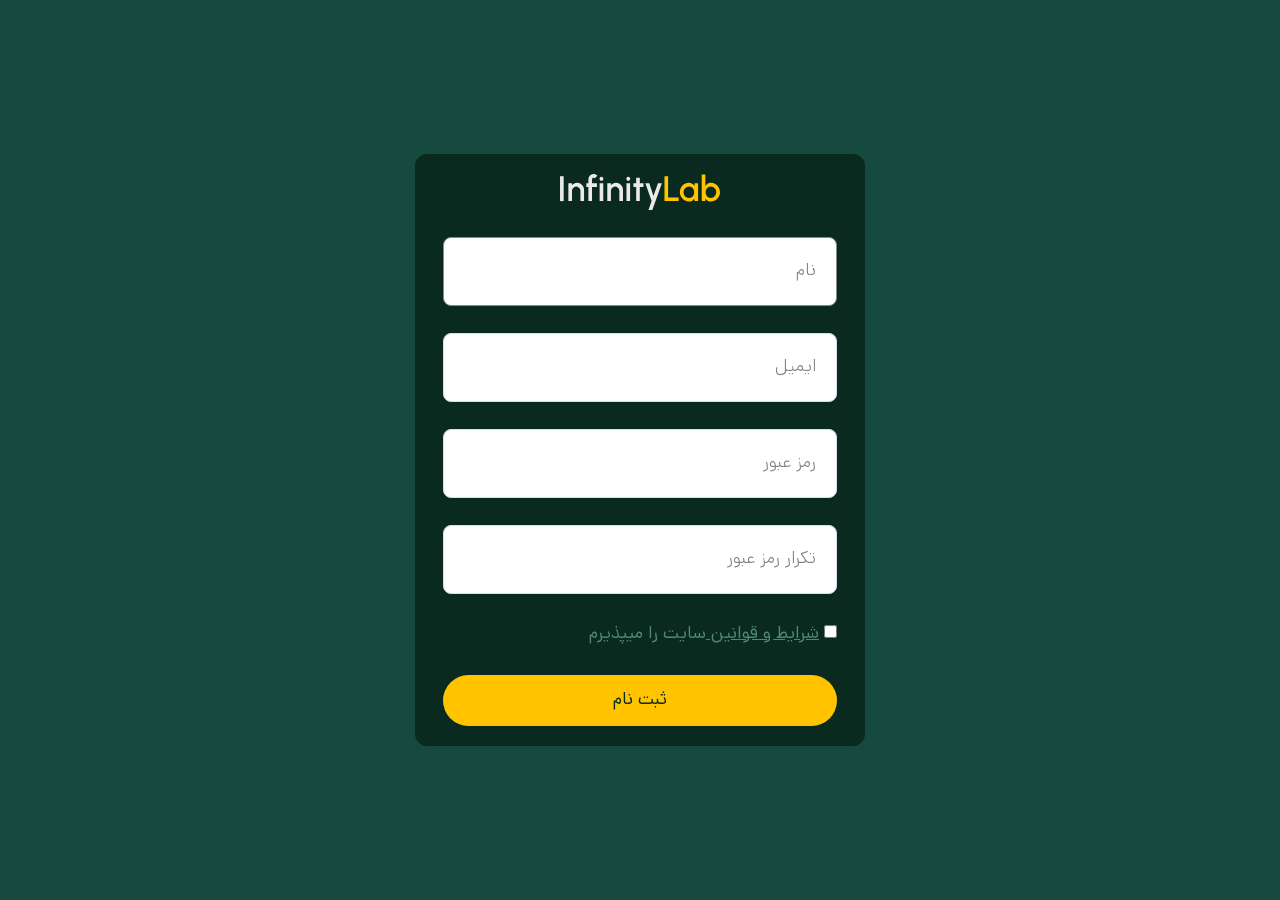
<file: index.html>
<!DOCTYPE html>
<html lang="" dir="rtl">
    <head>
        <meta charset="UTF-8">
        <meta http-equiv="X-UA-compatible" content="IE-edge">
        <meta name="viewport" content="width=device-width, initial-scale=1.0">
        <title>فرم ثبت نام</title>
        <link rel="icon" type="image/svg" href="/Try2/images/Favicon.svg">
        <link rel="stylesheet" href="./Try2/styles/app.css">
    </head>
    <body>
        <form action="" method="get" >
            <img src="./Try2/images/Logo.svg" alt="logo" width="100px">
            <br>
            <input type="text"  name="name" placeholder="نام" required autofocus>
            <br>
            <input type="email" name="email" placeholder="ایمیل" required>
            <br>
            <input type="password" name="password" min="4" max="8" placeholder="رمز عبور" required maxlength="8">
            <br>
            <input type="password" name="password-confirm" min="4" max="8" placeholder="تکرار رمز عبور" required maxlength="8">
            <br>
            <input type="checkbox" name="checkbox" required id="check">
            <label for="check"><a href="#">شرایط و قوانین </a>سایت را میپذیرم</label>
            <br>
            <br>
            <input type="submit" value="ثبت نام">

        </form>
    </body>


</html>
</file>
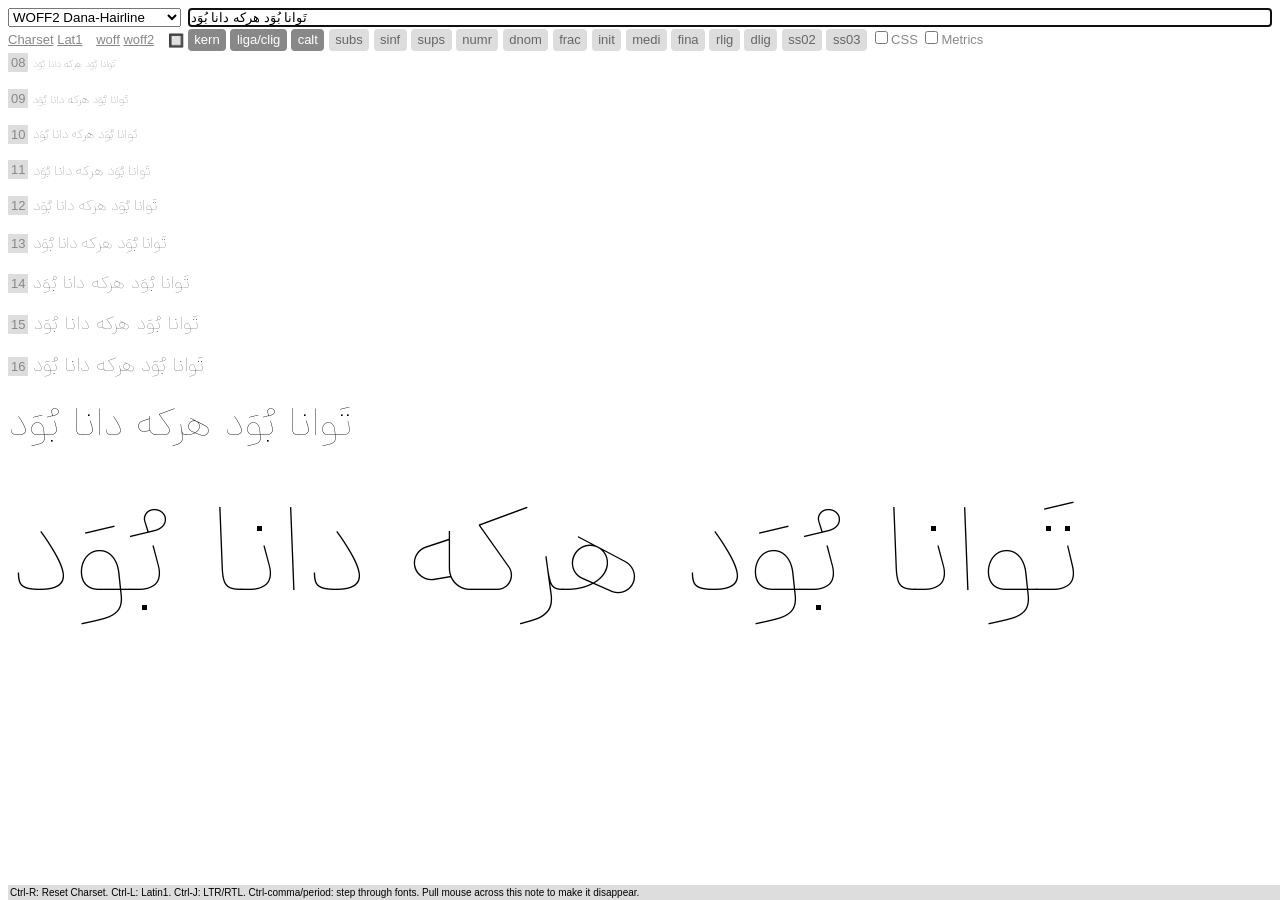
<file: Try2/styles/Webfonts/fonttest.html>
<head>
	<meta http-equiv="Cache-Control" content="no-cache, no-store, must-revalidate" />
	<meta http-equiv="Content-type" content="text/html; charset=utf-8" />
	<meta http-equiv="X-UA-Compatible" content="IE=9" />
	<title>Dana</title>
	<style type="text/css" media="screen">
		@font-face { font-family: 'WOFF2 Dana-Hairline'; src: url('woff2/Dana-Hairline.woff2'); }
		@font-face { font-family: 'WOFF2 Dana-Thin'; src: url('woff2/Dana-Thin.woff2'); }
		@font-face { font-family: 'WOFF2 Dana-UltraLight'; src: url('woff2/Dana-UltraLight.woff2'); }
		@font-face { font-family: 'WOFF2 Dana-Light'; src: url('woff2/Dana-Light.woff2'); }
		@font-face { font-family: 'WOFF2 Dana-Regular'; src: url('woff2/Dana-Regular.woff2'); }
		@font-face { font-family: 'WOFF2 Dana-Medium'; src: url('woff2/Dana-Medium.woff2'); }
		@font-face { font-family: 'WOFF2 Dana-DemiBold'; src: url('woff2/Dana-DemiBold.woff2'); }
		@font-face { font-family: 'WOFF2 Dana-Bold'; src: url('woff2/Dana-Bold.woff2'); }
		@font-face { font-family: 'WOFF2 Dana-ExtraBold'; src: url('woff2/Dana-ExtraBold.woff2'); }
		@font-face { font-family: 'WOFF2 Dana-Black'; src: url('woff2/Dana-Black.woff2'); }
		@font-face { font-family: 'WOFF2 Dana-ExtraBlack'; src: url('woff2/Dana-ExtraBlack.woff2'); }
		@font-face { font-family: 'WOFF2 Dana-Heavy'; src: url('woff2/Dana-Heavy.woff2'); }
		@font-face { font-family: 'WOFF2 Dana-fat'; src: url('woff2/Dana-fat.woff2'); }
		
		@font-face { font-family: 'WOFF Dana-Hairline'; src: url('woff/Dana-Hairline.woff'); }
		@font-face { font-family: 'WOFF Dana-Thin'; src: url('WOFF/Dana-Thin.WOFF'); }
		@font-face { font-family: 'WOFF Dana-UltraLight'; src: url('WOFF/Dana-UltraLight.WOFF'); }
		@font-face { font-family: 'WOFF Dana-Light'; src: url('WOFF/Dana-Light.WOFF'); }
		@font-face { font-family: 'WOFF Dana-Regular'; src: url('WOFF/Dana-Regular.WOFF'); }
		@font-face { font-family: 'WOFF Dana-Medium'; src: url('WOFF/Dana-Medium.WOFF'); }
		@font-face { font-family: 'WOFF Dana-DemiBold'; src: url('WOFF/Dana-DemiBold.WOFF'); }
		@font-face { font-family: 'WOFF Dana-Bold'; src: url('WOFF/Dana-Bold.WOFF'); }
		@font-face { font-family: 'WOFF Dana-ExtraBold'; src: url('WOFF/Dana-ExtraBold.WOFF'); }
		@font-face { font-family: 'WOFF Dana-Black'; src: url('WOFF/Dana-Black.WOFF'); }
		@font-face { font-family: 'WOFF Dana-ExtraBlack'; src: url('WOFF/Dana-ExtraBlack.WOFF'); }
		@font-face { font-family: 'WOFF Dana-Heavy'; src: url('WOFF/Dana-Heavy.WOFF'); }
		@font-face { font-family: 'WOFF Dana-fat'; src: url('WOFF/Dana-fat.WOFF'); }
		
		body { 
			background: white;
			color: black;
		}
		.features, .label, a, #controls {
			font: normal normal normal small sans-serif;
		}
		.features .emojiButton {
			vertical-align: -5%;
			font-size: small;
		}
		.emojiButton {
			cursor: pointer;
		}
		#flexbox {
			display: flex;
			flex-flow: column;
			height: 100%;
		}
		#controls {
			flex: 0 1 auto;
			margin: 0;
			padding: 0;
			width: 100%;
			border: 0px solid transparent;
			height: auto;
			user-select: none;
			-moz-user-select: none;
			-webkit-user-select: none;
		}
		#metricsLine {
			background-color: #EEE;
			border-top: 1px solid #AAA;
			border-bottom: 1px solid #AAA;
			width: 100%;
			margin: 0.2em 0;
			padding: 0 0;
			font-size: 2em;
			white-space: nowrap;
			overflow-x: auto;
			overflow-y: hidden;
			text-overflow: none;
			display: none;
			scrollbar-width: none; /* Firefox */
			-ms-overflow-style: none;  /* Internet Explorer 10+ */
		}
		#metricsLine::-webkit-scrollbar { /* WebKit */
			width: 0;
			height: 0;
		}
		#waterfall {
			flex: 1 1 auto;
			border: 0 solid transparent;
			margin: 0;
			padding: 0;
			width: 100%;
			color: black;
			overflow-x: hidden;
			overflow-y: scroll;
			font-family: "WOFF2 Dana-Hairline"; 
			font-feature-settings: "kern" on, "liga" on, "calt" on;
			-moz-font-feature-settings: "kern" on, "liga" on, "calt" on;
			-webkit-font-feature-settings: "kern" on, "liga" on, "calt" on;
			-ms-font-feature-settings: "kern" on, "liga" on, "calt" on;
			-o-font-feature-settings: "kern" on, "liga" on, "calt" on;
		}
		div, p	{
			padding: 0;
			margin: 0;
		}
		#waterfall p {
			margin-bottom: 0.8em;
			overflow-wrap: break-word;
		}
		.○ .sampletext {
			-webkit-text-stroke: 1px black;
			-webkit-text-fill-color: #FFF0;
		}
		.features, .label, a {
			color: #888;
		}
		.label {
			background-color: #ddd;
			padding: 2px 3px;
		}
		
		span#p08 { font-size: 08pt; padding: 08pt 0; }
		span#p09 { font-size: 09pt; padding: 09pt 0; }
		span#p10 { font-size: 10pt; padding: 10pt 0; }
		span#p11 { font-size: 11pt; padding: 11pt 0; }
		span#p12 { font-size: 12pt; padding: 12pt 0; }
		span#p13 { font-size: 13pt; padding: 13pt 0; }
		span#p14 { font-size: 14pt; padding: 14pt 0; }
		span#p15 { font-size: 15pt; padding: 15pt 0; }
		span#p16 { font-size: 16pt; padding: 16pt 0; }
		span#largeParagraph { font-size: 32pt; padding: 32pt 0; }
		span#veryLargeParagraph { font-size: 100pt; padding: 100pt 0; }
		
		.otFeatureLabel {
			color: #666;
			background-color: #ddd;
			padding: 0.2em 0.5em 0.3em 0.5em;
			margin: 0 .04em;
			line-height: 2em;
			border-radius: 0.3em;
			border: 0;
			text-align:center;
		}
		.otFeatureLabel, .otFeature {
			position: relative;
			opacity: 1;
			pointer-events: auto;
			white-space: nowrap;
		}
		.otFeatureLabel {
			padding: 0.2em 0.5em 0.3em 0.5em;
			margin: 0 .04em;
			line-height: 2em;
			color: #666;
			background-color: #ddd;
			border-radius: 0.3em;
			border: 0;
			text-align: center;
			z-index: 6;
		}
		.wrapper {
			width: auto;
			overflow: hidden;
			border: 0 solid transparent;
		}
		select {
			float: left;
			margin: 0 0.5em 0 0;
			padding: 0;
		}
		input[type=text] {
			border: 1px solid #999;
			margin: 0;
			width: 100%;
		}
		.features {
			clear: left;
		}
		input[type=checkbox]:checked + label { 
			visibility: visible;
			color: #fff;
			background-color: #888; 
		}
		.otFeature {
			visibility: collapse;
			margin: 0 -1em 0 0;
		}
		.otFeatureLabel .tooltip {
			visibility: hidden;
			background-color: #333;
			color: white;
			text-align: center;
			padding: 0px 5px;
			top: -2em;
			left: 0;
			position: absolute;
			z-index: 8;
		}
		.otFeatureLabel:hover .tooltip {
			visibility: visible;
		}
		#featureLine {
			display: none;
			border-bottom: 1px solid #999;
			padding: 0.5em 0;
			margin-bottom: 0.5em;
		}
		
		/* Footer paragraph: */
		#helptext {
			color: black;
			background-color: #ddd;
			position: fixed;
			bottom: 0;
			padding: 2px;
			width: 100%;
			font: x-small sans-serif;
		}
		
		/* Dark Mode */
		@media (prefers-color-scheme: dark) {
			body { 
				background: #333;
			}
			.features, .label, a, body, p, #metricsLine {
				color: white;
			}
			.label {
				background-color: black;
				padding: 2px 3px;
			}
			.otFeatureLabel, input[type=text] {
				color: white;
				background-color: black;
			}
			input[type=checkbox]:checked + label { 
				color: black;
				background-color: #aaa;
			}
			#helptext {
				background-color: #777;
			}
			.○ .sampletext {
				-webkit-text-stroke: 1px white;
				-webkit-text-fill-color: #0000;
			}
			#metricsLine {
				background-color: #222;
				border-color: #777;
			}
		}
	</style>
</head>
<body onload="document.getElementById('textInput').focus();setCharset();">
<div id="flexbox">
<div id="controls">
	<div>
		<select size="1" id="fontFamilySelector" name="fontFamilySelector" onchange="changeFont()">
				<option value="woff2/Dana-Hairline.woff2">WOFF2 Dana-Hairline</option>
			<option value="woff2/Dana-Thin.woff2">WOFF2 Dana-Thin</option>
			<option value="woff2/Dana-UltraLight.woff2">WOFF2 Dana-UltraLight</option>
			<option value="woff2/Dana-Light.woff2">WOFF2 Dana-Light</option>
			<option value="woff2/Dana-Regular.woff2">WOFF2 Dana-Regular</option>
			<option value="woff2/Dana-Medium.woff2">WOFF2 Dana-Medium</option>
			<option value="woff2/Dana-DemiBold.woff2">WOFF2 Dana-DemiBold</option>
			<option value="woff2/Dana-Bold.woff2">WOFF2 Dana-Bold</option>
			<option value="woff2/Dana-ExtraBold.woff2">WOFF2 Dana-ExtraBold</option>
			<option value="woff2/Dana-Black.woff2">WOFF2 Dana-Black</option>
			<option value="woff2/Dana-ExtraBlack.woff2">WOFF2 Dana-ExtraBlack</option>
			<option value="woff2/Dana-Heavy.woff2">WOFF2 Dana-Heavy</option>
			<option value="woff2/Dana-fat.woff2">WOFF2 Dana-fat</option>
			
				<option value="WOFF/Dana-Hairline.WOFF">WOFF Dana-Hairline</option>
			<option value="WOFF/Dana-Thin.WOFF">WOFF Dana-Thin</option>
			<option value="WOFF/Dana-UltraLight.WOFF">WOFF Dana-UltraLight</option>
			<option value="WOFF/Dana-Light.WOFF">WOFF Dana-Light</option>
			<option value="WOFF/Dana-Regular.WOFF">WOFF Dana-Regular</option>
			<option value="WOFF/Dana-Medium.WOFF">WOFF Dana-Medium</option>
			<option value="WOFF/Dana-DemiBold.WOFF">WOFF Dana-DemiBold</option>
			<option value="WOFF/Dana-Bold.WOFF">WOFF Dana-Bold</option>
			<option value="WOFF/Dana-ExtraBold.WOFF">WOFF Dana-ExtraBold</option>
			<option value="WOFF/Dana-Black.WOFF">WOFF Dana-Black</option>
			<option value="WOFF/Dana-ExtraBlack.WOFF">WOFF Dana-ExtraBlack</option>
			<option value="WOFF/Dana-Heavy.WOFF">WOFF Dana-Heavy</option>
			<option value="WOFF/Dana-fat.WOFF">WOFF Dana-fat</option>
		</select>
		<div class="wrapper" spellcheck="false">
			<input type="text" value="Type Text Here." id="textInput" onclick="this.select();" onkeyup="updateParagraph()" />
		</div>
	</div>
	<p class="features">
		<a href="javascript:setCharset();">Charset</a>
		<a href="javascript:setLat1();">Lat1</a>
		&ensp;
		<a href="https://caniuse.com/#feat=woff">woff</a>
		<a href="https://caniuse.com/#feat=woff2">woff2</a>
		&ensp;
		<a onclick="toggleInverse();" id="invert" class="emojiButton">🔲</a>
		<label><input type="checkbox" id="kern" value="kern" class="otFeature" onchange="updateFeatures()" checked><label for="kern" class="otFeatureLabel">kern</label>
		<label><input type="checkbox" id="liga" value="liga" class="otFeature" onchange="updateFeatures()" checked><label for="liga" class="otFeatureLabel">liga/clig</label>
		<label><input type="checkbox" id="calt" value="calt" class="otFeature" onchange="updateFeatures()" checked><label for="calt" class="otFeatureLabel">calt</label>
		<input type="checkbox" id="subs" value="subs" class="otFeature" onchange="updateFeatures()"><label for="subs" class="otFeatureLabel">subs</label>
		<input type="checkbox" id="sinf" value="sinf" class="otFeature" onchange="updateFeatures()"><label for="sinf" class="otFeatureLabel">sinf</label>
		<input type="checkbox" id="sups" value="sups" class="otFeature" onchange="updateFeatures()"><label for="sups" class="otFeatureLabel">sups</label>
		<input type="checkbox" id="numr" value="numr" class="otFeature" onchange="updateFeatures()"><label for="numr" class="otFeatureLabel">numr</label>
		<input type="checkbox" id="dnom" value="dnom" class="otFeature" onchange="updateFeatures()"><label for="dnom" class="otFeatureLabel">dnom</label>
		<input type="checkbox" id="frac" value="frac" class="otFeature" onchange="updateFeatures()"><label for="frac" class="otFeatureLabel">frac</label>
		<input type="checkbox" id="init" value="init" class="otFeature" onchange="updateFeatures()"><label for="init" class="otFeatureLabel">init</label>
		<input type="checkbox" id="medi" value="medi" class="otFeature" onchange="updateFeatures()"><label for="medi" class="otFeatureLabel">medi</label>
		<input type="checkbox" id="fina" value="fina" class="otFeature" onchange="updateFeatures()"><label for="fina" class="otFeatureLabel">fina</label>
		<input type="checkbox" id="rlig" value="rlig" class="otFeature" onchange="updateFeatures()"><label for="rlig" class="otFeatureLabel">rlig</label>
		<input type="checkbox" id="dlig" value="dlig" class="otFeature" onchange="updateFeatures()"><label for="dlig" class="otFeatureLabel">dlig</label>
		<input type="checkbox" id="ss02" value="ss02" class="otFeature" onchange="updateFeatures()"><label for="ss02" class="otFeatureLabel">ss02</label>
		<input type="checkbox" id="ss03" value="ss03" class="otFeature" onchange="updateFeatures()"><label for="ss03" class="otFeatureLabel">ss03</label>
		<label><input type="checkbox" value="show" onchange="updateFeatures();document.getElementById('featureLine').style.display=this.checked?'block':'none'">CSS</label>
		<label><input type="checkbox" value="show" onchange="updateFeatures();document.getElementById('metricsLine').style.display=this.checked?'block':'none'">Metrics</label>
	</p>
	<p class="features" id="featureLine">font-feature-settings: "kern" on, "liga" on, "calt" on;</p>
</div>
<div id="waterfall" class="●">
	<div id="metricsLine"></div>
	<p><span class="label">08</span>&nbsp;<span class="sampletext" id="p08"></span></p>
	<p><span class="label">09</span>&nbsp;<span class="sampletext" id="p09"></span></p>
	<p><span class="label">10</span>&nbsp;<span class="sampletext" id="p10"></span></p>
	<p><span class="label">11</span>&nbsp;<span class="sampletext" id="p11"></span></p>
	<p><span class="label">12</span>&nbsp;<span class="sampletext" id="p12"></span></p>
	<p><span class="label">13</span>&nbsp;<span class="sampletext" id="p13"></span></p>
	<p><span class="label">14</span>&nbsp;<span class="sampletext" id="p14"></span></p>
	<p><span class="label">15</span>&nbsp;<span class="sampletext" id="p15"></span></p>
	<p><span class="label">16</span>&nbsp;<span class="sampletext" id="p16"></span></p>
	<p><span class="sampletext" id="largeParagraph"></span></p>
	<p><span class="sampletext" id="veryLargeParagraph"></span></p>
</div>
</div>

<!-- Disclaimer -->
<p id="helptext" onmouseleave="vanish(this);">
	Ctrl-R: Reset Charset. Ctrl-L: Latin1. Ctrl-J: LTR/RTL. Ctrl-comma/period: step through fonts. Pull mouse across this note to make it disappear.
</p>

<script type="text/javascript">
	const selector = document.getElementById("fontFamilySelector");
	const selectorOptions = selector.options;
	const selectorLength = selectorOptions.length;

	document.addEventListener('keyup', keyAnalysis);
	
	function keyAnalysis(event) {
		if (event.ctrlKey) {
			if (event.code == 'KeyR') {
				setCharset();
			} else if (event.code == 'KeyL') {
				setLat1();
			} else if (event.code == 'KeyJ') {
				toggleLeftRight();
			} else if (event.code == 'Period') {
				selector.selectedIndex = (selector.selectedIndex + 1) % selectorLength;
				changeFont();
			} else if (event.code == 'Comma') {
				var newIndex = selector.selectedIndex - 1;
				if (newIndex<0) {
					newIndex = selectorLength - 1;
				}
				selector.selectedIndex = newIndex;
				changeFont();
			}
		}
	}
	function updateParagraph() {
		// update paragraph text based on user input:
		const txt = document.getElementById('textInput');
		const paragraphs = document.getElementsByClassName('sampletext');
		for (i = 0; i < paragraphs.length; i++) {
			paragraph = paragraphs[i];
			paragraph.textContent = txt.value;
		}
		
		// update other elements:
		document.getElementById('metricsLine').textContent = txt.value;
	}
	function updateFeatures() {
		// update features based on user input:
		// first, get feature on/off line:
		var cssCode = "";
		var codeLine = "";
		var checkboxes = document.getElementsByClassName("otFeature")
		for (i = 0; i < checkboxes.length; i++) {
			var checkbox = checkboxes[i];
			codeLine += '"'+checkbox.id+'" ';
			codeLine += checkbox.checked ? 'on, ' : 'off, ';
			if (checkbox.name=="kern") {
				cssCode += "font-kerning: "
				cssCode += checkbox.checked ? 'normal; ' : 'none; ';
			} else if (checkbox.name=="liga") {
				codeLine += '"clig" '
				codeLine += checkbox.checked ? 'on, ' : 'off, ';
				cssCode += "font-variant-ligatures: "
				cssCode += checkbox.checked ? 'common-ligatures contextual; ' : 'no-common-ligatures no-contextual; ';
			} else if (checkbox.name=="dlig") {
				cssCode += "font-variant-ligatures: "
				cssCode += checkbox.checked ? 'discretionary-ligatures; ' : 'no-discretionary-ligatures; ';
			} else if (checkbox.name=="hlig") {
				cssCode += "font-variant-ligatures: "
				cssCode += checkbox.checked ? 'historical-ligatures; ' : 'no-historical-ligatures; ';
			}
		}
		codeLine = codeLine.slice(0, -2)
		
		// then, apply line for every browser:
		const prefixes = ["","-moz-","-webkit-","-ms-","-o-",];
		const suffix = "font-feature-settings: "
		for (i = 0; i < prefixes.length; i++) {
			var prefix = prefixes[i];
			cssCode += prefix
			cssCode += suffix
			cssCode += codeLine
			cssCode += "; "
		}
		
		document.getElementById('waterfall').style.cssText = cssCode;
		document.getElementById('featureLine').innerHTML = cssCode.replace(/;/g,";<br/>");
		changeFont();
	}
	function changeFont() {
		var selected_index = selector.selectedIndex;
		var selected_option_text = selector.options[selected_index].text;
		document.getElementById('waterfall').style.fontFamily = selected_option_text;
	}
	function setDefaultText(defaultText) {
		document.getElementById('textInput').value = decodeEntities(defaultText);
		updateParagraph();
	}
	function setLat1() {
		const lat1 = "تَوانا بُوَد هرکه دانا بُوَد";
		return setDefaultText(lat1);
	}
	function setCharset() {
		const completeCharSet = 'تَوانا بُوَد هرکه دانا بُوَد';
		setDefaultText(completeCharSet);
	}
	function decodeEntities(string){
		var elem = document.createElement('div');
		elem.innerHTML = string;
		return elem.textContent;
	}
	function vanish(item) {
		item.style.setProperty("display", "none");
	}
	function toggleLeftRight() {
		const waterfall = document.getElementById("waterfall");
		if (waterfall.dir != "rtl") {
			waterfall.dir = "rtl";
			waterfall.align = "right";
		} else {
			waterfall.dir = "";
			waterfall.align = "";
		}
	}
	function toggleInverse() {
		const testText = document.getElementById("waterfall");
		if (testText) {
			const link = document.getElementById("invert");
			if (testText.className == "●") {
				testText.className = "○";
				link.textContent = "🔳";
			} else {
				testText.className = "●";
				link.textContent = "🔲";
			}
		}
	}
</script>
</body>
</file>
<file: Try2/styles/app.css>
@import url(./Webfonts/css/fontiran.css);
* {
    padding: 0;
    margin: 0;
    border: none;
    outline: none;
    font-family: Dana;
    font-size: 18px;
    box-sizing: border-box;
}
body{
    display: flex;
    align-items: center;
    justify-content: center;
    min-height: 100vh;
    background-color: #164a3f;
}
form{
    background-color: #0a2a1f;
    border-radius: 12px;
    padding: 20px 28px;
    width: 450px;
}
input[type="text"],
input[type="email"],
input[type="password"]{
    width: 100%;
    border: 1px solid #ded9ee;
    padding: 20px;
    border-radius: 8px;
    color: #1b1b1b;
    display: block;
    transition: 180ms ease-in border-color;
}
input::placeholder{
    color: grey;
    font-weight: 300;
}
input:focus{
    border-color: #89888b;
}
button[type="submit"],
input[type="submit"]{
    background-color: #ffc300;
    color: #0a2a1f;
    padding: 12px;
    border-radius: 80px;
    display: block;
    cursor: pointer;
    width: 100%;
}
img{
    display: block;
    width: 160px;
    margin: 0 auto;
}
label{
    color:#4f887b ;
}
a{
     color:#4f887b ;
}
</file>
